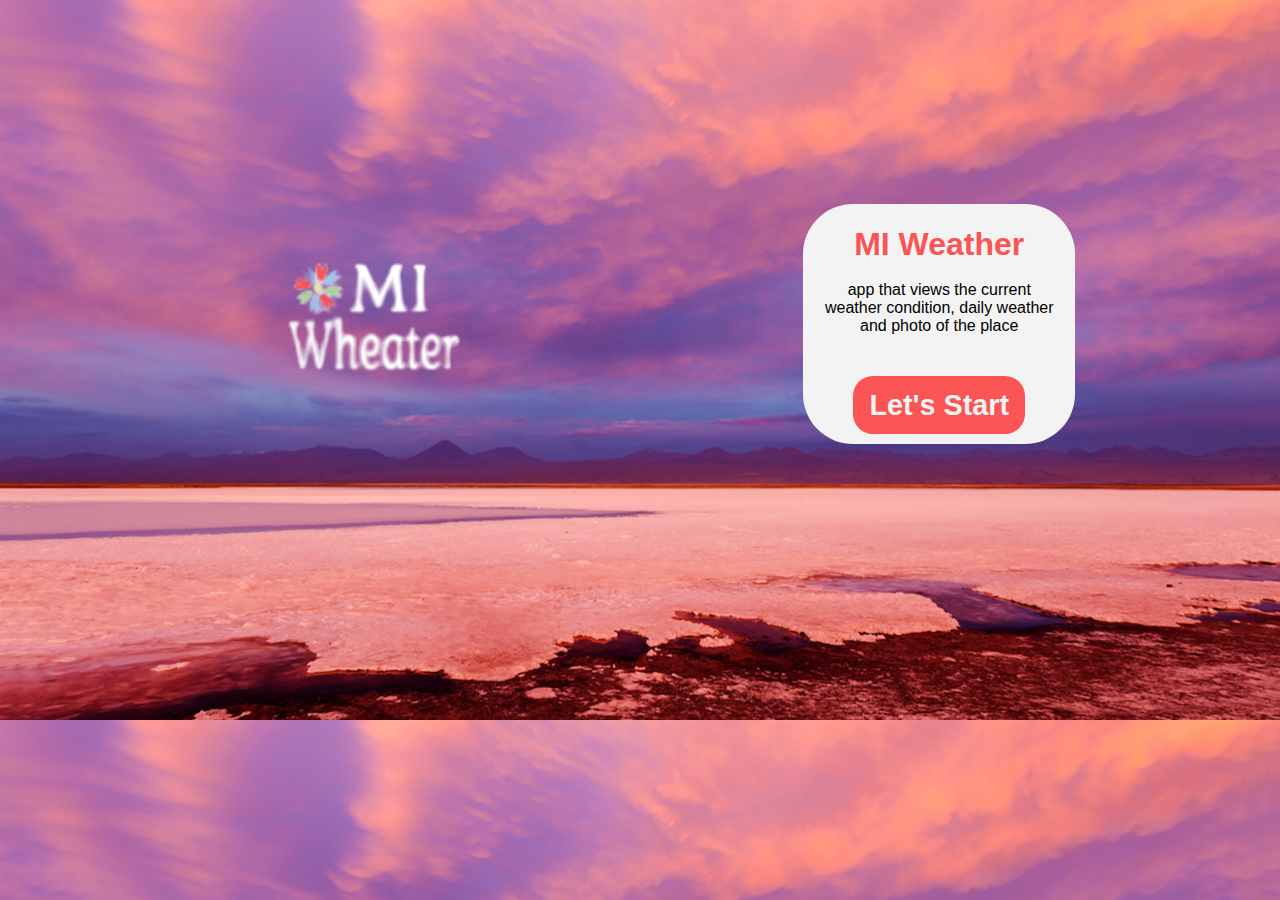
<file: index.html>
<!DOCTYPE html>
<html lang="en">
<head>
    <meta charset="UTF-8">
    <meta http-equiv="X-UA-Compatible" content="IE=edge">
    <meta name="viewport" content="width=device-width, initial-scale=1.0">
    <title>MI Weather</title>
    <link rel="shortcut icon" href="./assets/favicon.ico" type="image/x-icon">
    <link rel="stylesheet" href="./css/index.css">
</head>
<body>
    <main>
        <div class="logo">
            <img src="./assets/logo.png" alt="logo" >
        </div>
        <div class="info">
            <h1>MI Weather</h1>
            <p>app that views the current weather condition, daily weather and photo of the place</p>
            <a href="./weather/weather.html">Let's Start</a>
        </div>
    </main>
</body>
</html>
</file>
<file: css/index.css>
*{
    padding: 0;
    margin: 0;
    box-sizing: border-box;
}
:root {
    --primary: #FB5454;
    --secondary:#ACA3A3;
    --white: #ffffff;
    --black: #000000;
}
body {
    background-image: url('../assets/background.jpg');
    background-size:cover ;
}
main {
    display: flex;
    flex-direction: column;
    align-items: center;
    font-family: 'Roboto', sans-serif;
    width: 80vw;
    margin: 0 auto;
}
.logo {
    width: 100%;
    margin: 12vh auto 10vh;
    transition: all 1s ease-in-out;
    animation: logo 2s ease-in-out infinite;
}
.logo img {
    width: 100%;
}

.info {
    background-color: #F4F3F3;
    padding: 1.6rem .8rem;
    border-radius: 50px;
    margin: 0 auto 6vh;
    text-align: center;
    width: 100%;
}
.info h1 {
    margin-bottom: 2vh;
    color: var(--primary);
}
.info p {
    margin-bottom: 6vh;
}
.info a {
    background-color: var(--primary);
    color: #F4F3F3;
    text-decoration: none;
    padding: .8rem 1rem;
    border-radius: 20px;
    font-weight: bold;
    font-size: 1.8rem;
}

@media screen and (min-width:768px) and (max-width:1023px) {
    main {
        margin: 16vh auto;
        flex-direction: row;
    }
    .logo {width: 50%;margin: 0 0;}
    .info {
        margin: 0 2vw;
        padding: 1.4rem 1.1rem;
        width: 50%;
    }
}
@media screen and (min-width:1024px) {
    main {
        margin: 16vh auto 20vh;
        flex-direction: row;
    }
    .logo {width: 50%;margin: 0 6vw;}
    .logo img {width: 80%;}
    .info {
        margin: 0 6vw ;
        padding: 1.4rem 1.2rem;
        width: 30%;
    }

}

@keyframes logo {
    0% {
        transform: rotate(0deg);
    }
    50% {
        transform: rotate(180deg);
    }
    100% {
        transform:  rotate(360deg);
    }
}
</file>
